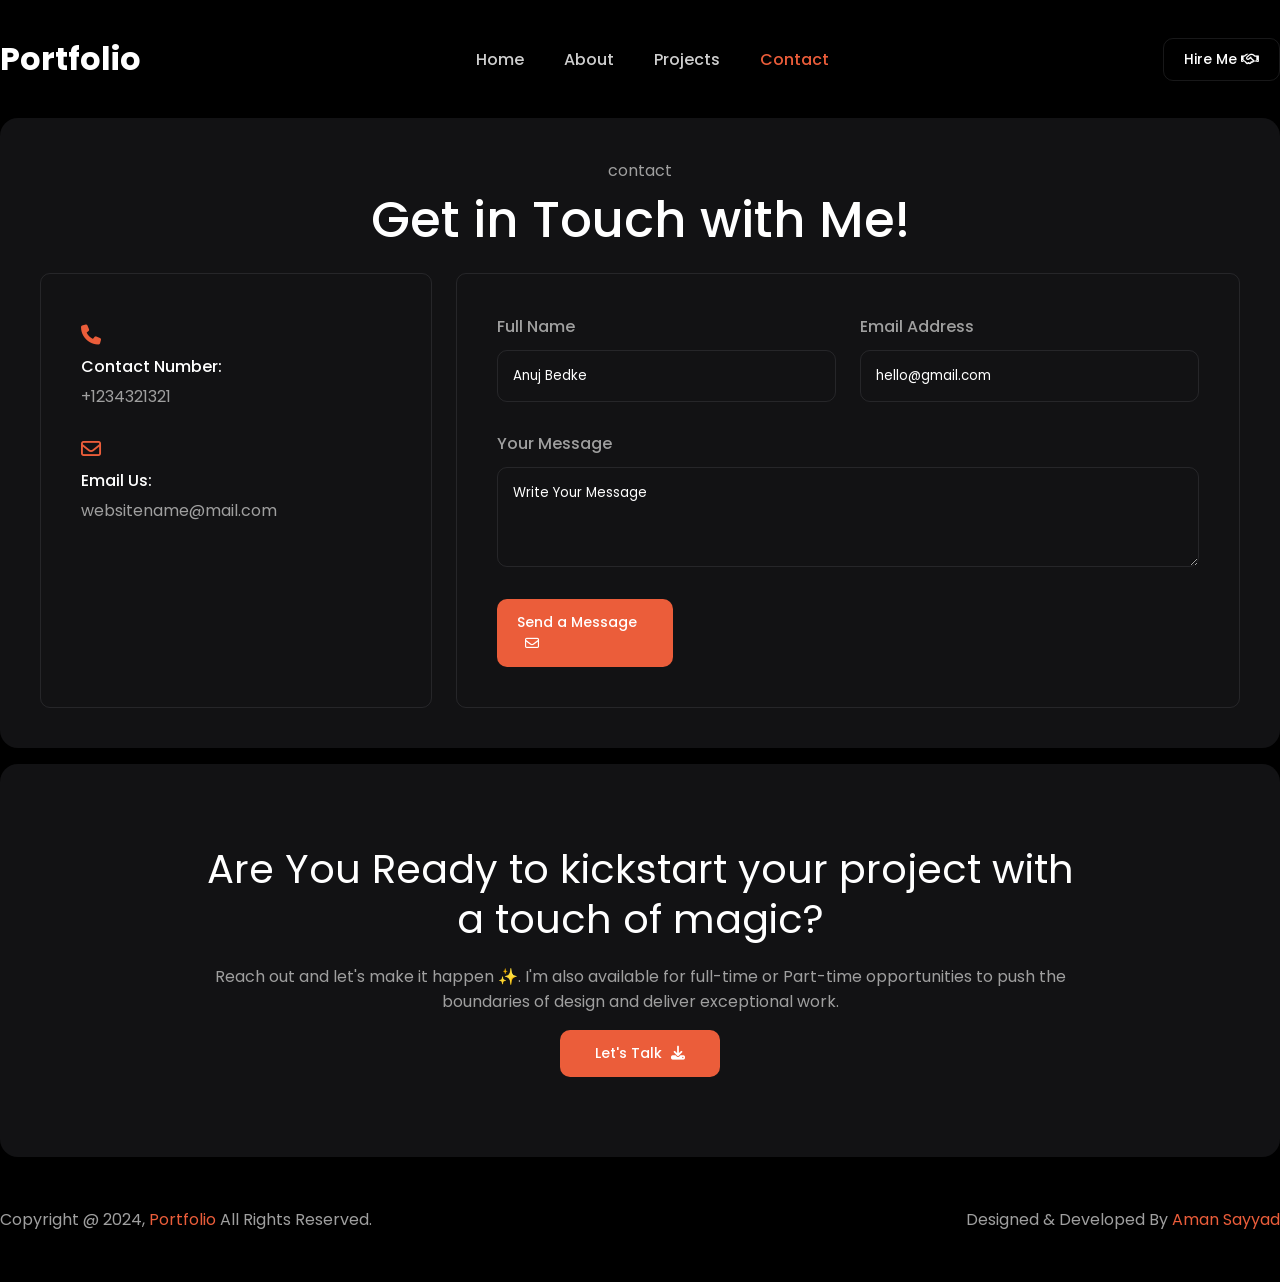
<file: pages/contact.html>
<!DOCTYPE html>
<html lang="en">
  <head>
    <meta charset="UTF-8" />
    <meta name="viewport" content="width=device-width, initial-scale=1.0" />
    <title>Portfolio - Contact</title>

    <link rel="stylesheet" href="../styles/main-styles.css" />
    <link rel="stylesheet" href="../styles/contact.css" />

    <link
      rel="stylesheet"
      href="https://cdnjs.cloudflare.com/ajax/libs/font-awesome/6.6.0/css/all.min.css"
      integrity="sha512-Kc323vGBEqzTmouAECnVceyQqyqdsSiqLQISBL29aUW4U/M7pSPA/gEUZQqv1cwx4OnYxTxve5UMg5GT6L4JJg=="
      crossorigin="anonymous"
      referrerpolicy="no-referrer"
    />
  </head>
  <body>
    <div class="container">
      <!-- HEADER SECTION START -->
      <div class="header s-bet">
        <div class="logo">
          <h1>Portfolio</h1>
        </div>
        <ul class="list d-flex">
          <li>
            <a href="../index.html">Home</a>
          </li>
          <li>
            <a href="./about.html">About</a>
          </li>
          <li>
            <a href="./works.html">Projects</a>
          </li>
          <li>
            <a href="./contact.html" class="active">Contact</a>
          </li>
        </ul>
        <div class="hire-btn">
          Hire Me <i class="fa-regular fa-handshake"></i>
        </div>
        <div class="menu">
          <div class="bar"></div>
          <div class="bar"></div>
          <div class="bar"></div>
        </div>
      </div>
      <!-- HEADER SECTION END -->

      <!-- CONTACT SECTION START -->
      <div class="contact-card card">
        <p class="text-center">contact</p>
        <h1 class="text-center">Get in Touch with Me!</h1>
        <div class="contact-data">
          <div class="contact-info">
            <ul>
              <li>
                <i class="fa-solid fa-phone"></i>
                <h5>contact number:</h5>
                <p>+1234321321</p>
              </li>
              <li>
                <i class="fa-regular fa-envelope"></i>
                <h5>Email us:</h5>
                <p>websitename@mail.com</p>
              </li>
            </ul>
          </div>
          <div class="contact-form">
            <div class="input-grid">
              <div class="input-card">
                <label>Full Name</label>
                <input type="text" placeholder="Anuj Bedke" />
              </div>
              <div class="input-card">
                <label>Email Address</label>
                <input type="text" placeholder="hello@gmail.com" />
              </div>
            </div>
            <div class="input-textarea">
              <label>Your Message</label>
              <textarea
                name=""
                id=""
                placeholder="Write Your Message"
              ></textarea>
            </div>
            <div class="touch">
              Send a Message <i class="fa-regular fa-envelope"></i>
            </div>
          </div>
        </div>
      </div>
      <!-- CONTACT SECTION END -->

      <!-- LET'S CONTACT SECTION START   -->
      <div class="connect card m-top1 d-flex f-col">
        <h1>Are You Ready to kickstart your project with a touch of magic?</h1>
        <p>
          Reach out and let's make it happen ✨. I'm also available for
          full-time or Part-time opportunities to push the boundaries of design
          and deliver exceptional work.
        </p>
        <div class="talk">Let's Talk <i class="fa-solid fa-download"></i></div>
      </div>
      <!-- LET'S CONTACT SECTION END   -->

      <!-- FOOTER SECTION START  -->
      <div class="footer s-bet">
        <p>Copyright @ 2024, <span>Portfolio</span> All Rights Reserved.</p>
        <p>Designed & Developed By <span>Aman Sayyad</span></p>
      </div>
      <!-- FOOTER SECTION END -->
    </div>
  </body>
</html>
</file>
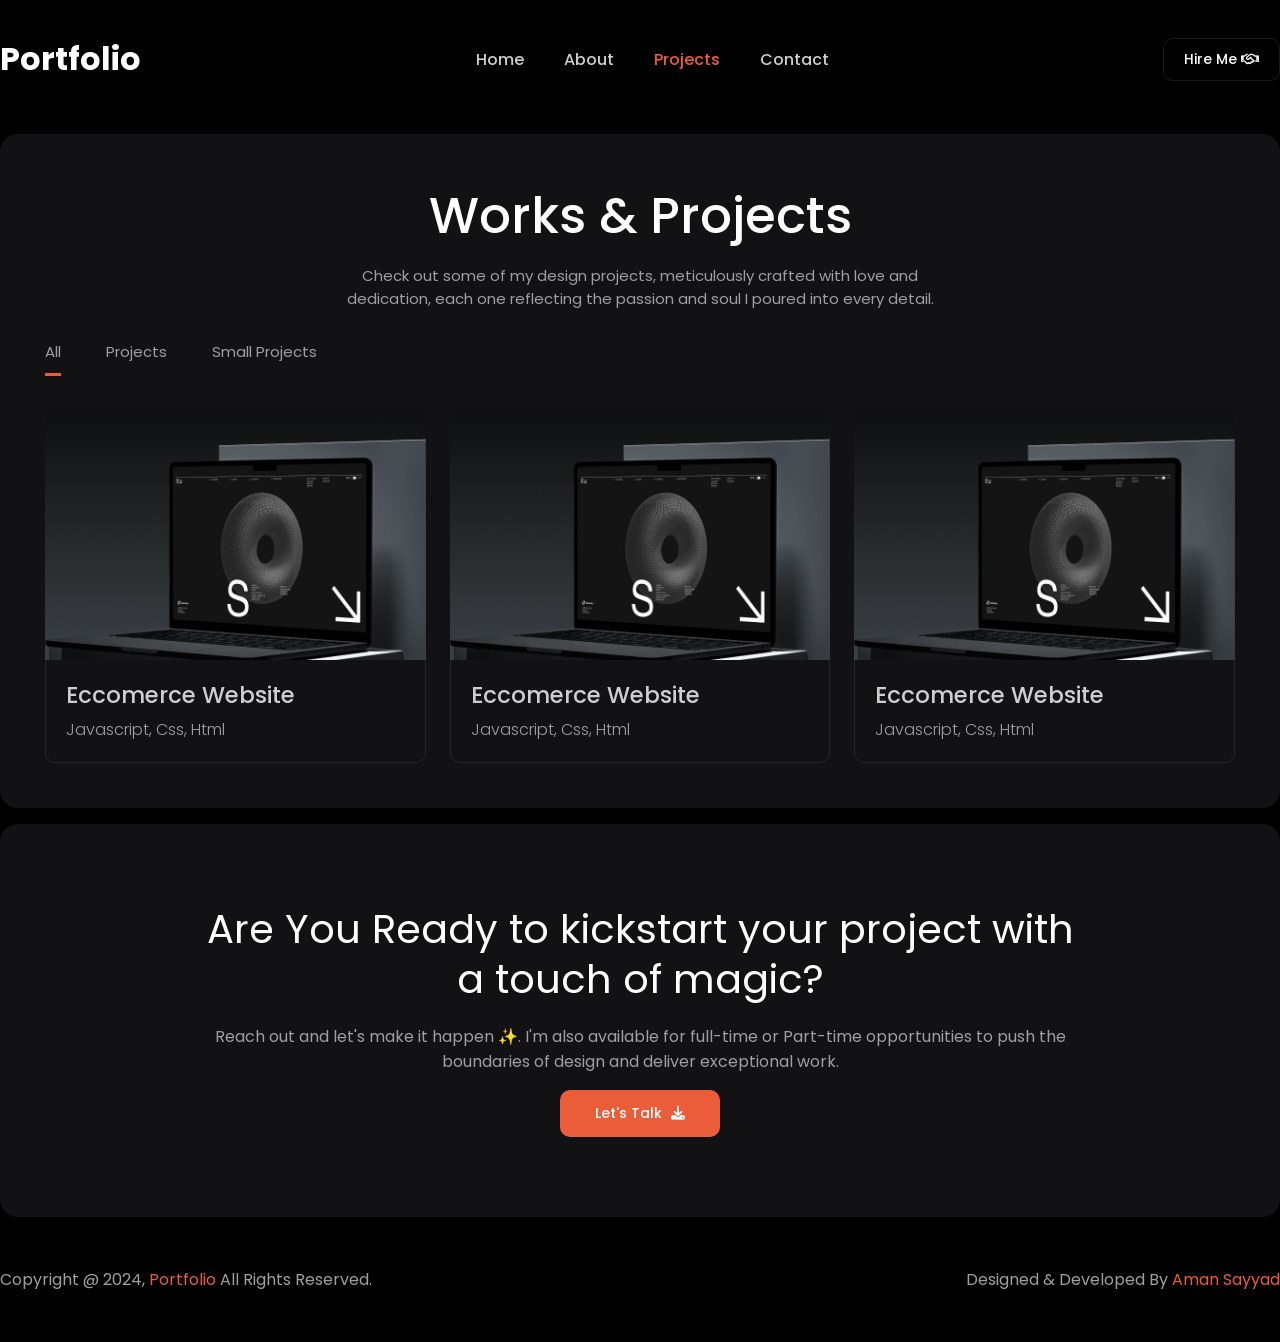
<file: pages/works.html>
<!DOCTYPE html>
<html lang="en">
  <head>
    <meta charset="UTF-8" />
    <meta name="viewport" content="width=device-width, initial-scale=1.0" />
    <title>Portfolio - Works</title>

    <link rel="stylesheet" href="../styles/main-styles.css" />
    <link rel="stylesheet" href="../styles/home.css" />

    <link
      rel="stylesheet"
      href="https://cdnjs.cloudflare.com/ajax/libs/font-awesome/6.6.0/css/all.min.css"
      integrity="sha512-Kc323vGBEqzTmouAECnVceyQqyqdsSiqLQISBL29aUW4U/M7pSPA/gEUZQqv1cwx4OnYxTxve5UMg5GT6L4JJg=="
      crossorigin="anonymous"
      referrerpolicy="no-referrer"
    />
  </head>
  <body>
    <div class="container">

      <!-- HEADER SECTION START -->
      <div class="header s-bet">
        <div class="logo">
          <h1>Portfolio</h1>
        </div>
        <ul class="list d-flex">
          <li>
            <a href="../index.html">Home</a>
          </li>
          <li>
            <a href="./about.html">About</a>
          </li>
          <li>
            <a href="./works.html" class="active">Projects</a>
          </li>
          <li>
            <a href="./contact.html">Contact</a>
          </li>
        </ul>
        <div class="hire-btn">
          Hire Me <i class="fa-regular fa-handshake"></i>
        </div>
        <div class="menu">
          <div class="bar"></div>
          <div class="bar"></div>
          <div class="bar"></div>
        </div>
      </div>
      <!-- HEADER SECTION END -->

      <!-- PROJECT SECTION START   -->
      <div class="project card m-top1">
        <h2>Works & Projects</h2>
        <p class="workpara">
          Check out some of my design projects, meticulously crafted with love
          and dedication, each one reflecting the passion and soul I poured into
          every detail.
        </p>
        <ul>
          <li>
            All
            <div class="active"></div>
          </li>
          <li>Projects</li>
          <li>Small Projects</li>
        </ul>
        <div class="project-grid">
          <div class="project-card">
            <div class="hover-card">
              <div class="arrow">
                <i class="fa-solid fa-arrow-right"></i>
              </div>
            </div>
            <img src="/assets/project.jpg" alt="" />
            <div class="data">
              <h3>Eccomerce Website</h3>
              <p>Javascript, Css, Html</p>
            </div>
          </div>
          <div class="project-card">
            <div class="hover-card">
              <div class="arrow">
                <i class="fa-solid fa-arrow-right"></i>
              </div>
            </div>
            <img src="/assets/project.jpg" alt="" />
            <div class="data">
              <h3>Eccomerce Website</h3>
              <p>Javascript, Css, Html</p>
            </div>
          </div>
          <div class="project-card">
            <div class="hover-card">
              <div class="arrow">
                <i class="fa-solid fa-arrow-right"></i>
              </div>
            </div>
            <img src="/assets/project.jpg" alt="" />
            <div class="data">
              <h3>Eccomerce Website</h3>
              <p>Javascript, Css, Html</p>
            </div>
          </div>
        </div>
      </div>
      <!-- PROJECT SECTION END   -->

      <!-- LET'S CONTACT SECTION START   -->
      <div class="connect card m-top1 d-flex f-col">
        <h1>Are You Ready to kickstart your project with a touch of magic?</h1>
        <p>
          Reach out and let's make it happen ✨. I'm also available for
          full-time or Part-time opportunities to push the boundaries of design
          and deliver exceptional work.
        </p>
        <div class="talk">Let's Talk <i class="fa-solid fa-download"></i></div>
      </div>
      <!-- LET'S CONTACT SECTION END   -->

      <!-- FOOTER SECTION START  -->
      <div class="footer s-bet">
        <p>Copyright @ 2024, <span>Portfolio</span> All Rights Reserved.</p>
        <p>Designed & Developed By <span>Aman Sayyad</span></p>
      </div>
      <!-- FOOTER SECTION END -->

    </div>
  </body>
</html>
</file>
<file: styles/main-styles.css>
@import url("https://fonts.googleapis.com/css2?family=Poppins:ital,wght@0,100;0,200;0,300;0,400;0,500;0,600;0,700;0,800;0,900;1,100;1,200;1,300;1,400;1,500;1,600;1,700;1,800;1,900&display=swap");

:root {
  --red-color: #eb5d3a;
  --gray-color: #cecece;
  --button-border: hsla(240, 2%, 48%, 0.2);
  --light-black: #121214;
  --dark-gray-color: #9f9f9f;
}
* {
  margin: 0;
  padding: 0;
  box-sizing: border-box;
  font-family: "Poppins", sans-serif;
}
body {
  background-color: #000;
}
a {
  text-decoration: none;
}
li {
  list-style: none;
}
.container {
  max-width: 1320px;
  margin: auto;
}
.d-flex {
  display: flex;
  align-items: center;
  justify-content: center;
}
.s-bet {
  display: flex;
  align-items: center;
  justify-content: space-between;
}
.f-col {
  flex-direction: column;
}
.card {
  background-color: var(--light-black);
  border-radius: 18px;
}
.m-top1 {
  margin-top: 1rem;
}
.p45 {
  padding: 45px;
}

/* HEADER STYLES  */
.header {
  max-width: 1320px;
  margin: auto;
  padding: 35px 0px;
}
.header .logo h1 {
  color: #fff;
}
.header .list li {
  padding: 0px 20px;
}
.header .list li a {
  color: var(--gray-color);
  font-weight: 500;
  font-size: 16px;
}
.header .list li a:hover {
  color: var(--red-color);
  transition: 0.3s ease-in;
}
.header .list li .active {
  color: var(--red-color);
}
.hire-btn {
  border: 1px solid var(--button-border);
  font-size: 14px;
  font-weight: 500;
  color: #fff;
  padding: 10px 20px;
  border-radius: 10px;
  cursor: pointer;
}
.hire-btn:hover {
  background-color: var(--red-color);
  transition: 0.3s ease-in;
}
.menu {
  display: none;
}
@media only screen and (max-width: 991px) {
  .header {
    padding: 15px 10px;
  }
  .header .logo h1 {
    font-size: 23px;
  }
  .header .list,
  .hire-btn {
    display: none;
  }
  .menu {
    display: block;
  }
  .menu .bar {
    background-color: #fff;
    height: 2px;
    width: 30px;
    margin-bottom: 7px;
  }
}


/* CONNECT SETION  */
.connect {
  padding: 80px 200px;
}
.connect h1 {
  color: #fff;
  font-size: 40px;
  font-weight: 400;
  line-height: 50px;
  margin-bottom: 20px;
  text-align: center;
}
.connect p {
  margin-bottom: 1rem;
  text-align: center;
  color: var(--dark-gray-color);
}
.connect .talk {
  background-color: var(--red-color);
  font-size: 14px;
  font-weight: 500;
  color: #fff;
  padding: 13px 35px;
  border-radius: 10px;
  cursor: pointer;
}
.connect .talk i {
  margin-left: 5px;
}
.connect .talk:hover {
  border: 1px solid var(--button-border);
  background-color: transparent;
  transition: 0.3s ease-in;
}
@media only screen and (max-width: 991px) {
  .connect {
    padding: 60px 35px;
    margin: 1rem 15px;
    margin-bottom: 0rem;
  }
  .connect h1 {
    font-size: 30px;
    line-height: 40px;
  }
}

/* FOOTER STYLES  */
.footer {
  padding: 50px 0px;
}
.footer p {
  color: var(--dark-gray-color);
}
.footer p span {
  color: var(--red-color);
}
@media only screen and (max-width: 991px) {
  .footer {
    flex-direction: column;
    padding: 35px 0px;
  }
}
</file>
<file: styles/contact.css>
.contact-card {
  padding: 40px;
}
.text-center {
  text-align: center;
}
.contact-card h1 {
  font-size: 50px;
  font-weight: 500;
  margin-bottom: 15px;
  color: #fff;
}
.contact-card p {
  font-size: 16px;
  color: var(--dark-gray-color);
}
.contact-data {
  display: grid;
  grid-template-columns: 1fr 2fr;
  grid-gap: 1.5rem;
}
.contact-info {
  border: 1px solid var(--button-border);
  border-radius: 10px;
  padding: 50px 30px 20px 40px;
}
.contact-info ul li {
  margin-bottom: 1.8rem;
}
.contact-info ul li h5 {
  color: #fff;
  font-size: 16px;
  font-weight: 500;
  margin-bottom: 5px;
  margin-top: 5px;
  text-transform: capitalize;
  transition: 0.3s;
}
.contact-info ul li i {
  color: var(--red-color);
  font-size: 20px;
}
.contact-form {
  border: 1px solid var(--button-border);
  border-radius: 10px;
  padding: 40px;
}
.input-grid {
  display: grid;
  grid-template-columns: 1fr 1fr;
  grid-gap: 1.5rem;
  margin-bottom: 1.8rem;
}
.input-card,
.input-textarea {
  display: flex;
  align-items: flex-start;
  justify-content: flex-start;
  flex-direction: column;
}
.input-card label,
.input-textarea label {
  color: var(--dark-gray-color);
  margin-bottom: 0.7rem;
  font-weight: 500;
}
.input-card input {
  width: 100%;
  padding: 15px 15px;
  border-radius: 10px;
  border: none;
  outline: none;
  background-color: transparent;
  border: 1px solid var(--button-border);
  color: #fff;
}
.input-card input::placeholder,
.input-textarea textarea::placeholder {
  color: #fff;
}
.input-textarea textarea {
  width: 100%;
  height: 100px;
  padding: 15px 15px;
  border-radius: 10px;
  border: none;
  outline: none;
  background-color: transparent;
  border: 1px solid var(--button-border);
  color: #fff;
}
.contact-form .touch {
  background-color: var(--red-color);
  font-size: 14px;
  font-weight: 500;
  color: #fff;
  padding: 13px 20px;
  border-radius: 10px;
  cursor: pointer;
  width: 25%;
  margin-top: 2rem;
}
.contact-form .touch i {
  margin-left: 0.5rem;
}
.contact-form .touch:hover {
  background-color: transparent;
  border: 1px solid var(--button-border);
  transition: 0.2s ease-in;
}
@media only screen and (max-width: 991px) {
  .contact-card {
    margin: 1rem 15px;
    padding: 25px;
  }
  .contact-card h1 {
    font-size: 30px;
    padding: 0px 30px;
  }
  .contact-data {
    grid-template-columns: 1fr;
  }
  .input-grid {
    grid-template-columns: 1fr;
    grid-gap: 1.5rem;
    margin-bottom: 1.8rem;
  }
  .contact-form {
    padding: 25px;
  }
  .contact-card .touch {
    width: 75%;
  }
}
</file>
<file: styles/home.css>
/* HERO STYLES */

.hero-grid {
  display: grid;
  grid-template-columns: 1fr 2fr;
  grid-gap: 1.5rem;
}
.profile {
  padding: 45px;
}
.profile .profile-img img {
  width: 270px;
  border-radius: 50%;
  margin-bottom: 15px;
}
.profile h2 {
  color: #fff;
  font-size: 35px;
  margin-bottom: 5px;
}
.profile-tag {
  color: var(--gray-color);
  margin-bottom: 35px;
}
.profile .social-media li {
  padding: 0px 15px;
}
.profile .social-media li a {
  border: 1px solid var(--button-border);
  padding: 10px 15px;
  border-radius: 10px;
  cursor: pointer;
  color: #fff;
  font-size: 20px;
}
.tagline {
  padding: 45px;
  margin-bottom: 1.5rem;
}
.tagline .hello {
  color: var(--gray-color);
  margin-bottom: 15px;
}
.tagline h1 {
  color: #fff;
  font-weight: 500;
  margin-bottom: 20px;
}
.avil {
  display: flex;
  align-items: center;
  margin-left: 50px;
  margin-bottom: 20px;
}
.avil p {
  color: var(--gray-color);
}
.avil .circle {
  background-color: yellow;
  width: 15px;
  height: 15px;
  border-radius: 50%;
  margin-right: 10px;
}
.tagline .cv {
  background-color: var(--red-color);
  font-size: 14px;
  font-weight: 500;
  color: #fff;
  padding: 13px 20px;
  border-radius: 10px;
  cursor: pointer;
  width: 20%;
}
.company {
  padding: 45px;
}
.company h1 {
  color: #fff;
  margin-bottom: 40px;
  font-weight: 500;
}
.company img {
  width: 200px;
}

@media only screen and (max-width: 991px) {
  .hero-grid {
    grid-template-columns: 1fr;
    padding: 0px 15px;
  }
  .profile,
  .tagline,
  .company {
    padding: 30px;
  }
  .profile-img {
    width: 200px;
  }
  .tagline .cv {
    width: 53%;
  }
  .tagline h1,
  .company h1 {
    font-size: 25px;
  }
  .profile-tag {
    text-align: center;
  }
  .avil {
    margin-left: 25px;
  }
}

/* PROJECT SECTION  */
.project {
  padding: 45px;
}
.project h2 {
  color: #fff;
  font-size: 50px;
  margin-bottom: 10px;
  text-align: center;
  font-weight: 500;
}
.project .workpara {
  font-size: 15px;
  padding: 0px 300px;
  color: var(--dark-gray-color);
  text-align: center;
  margin-bottom: 30px;
}
.project ul {
  display: flex;
  align-items: center;
  justify-content: flex-start;
}
.project ul li {
  position: relative;
  margin-right: 45px;
  font-size: 15px;
  color: var(--dark-gray-color);
  padding-bottom: 10px;
}
.project ul li .active {
  position: absolute;
  top: 100%;
  left: 50%;
  transform: translateX(-50%);
  height: 3px;
  width: 100%;
  background-color: var(--red-color);
}
.project-grid {
  display: grid;
  grid-template-columns: repeat(3, 1fr);
  grid-gap: 1.5rem;
  margin-top: 40px;
}
.project-card {
  position: relative;
}
.project-card img {
  width: 100%;
}
.project-card .data {
  border: 1px solid var(--button-border);
  padding: 20px;
  width: 100%;
  margin-top: -10px;
  border-bottom-left-radius: 10px;
  border-bottom-right-radius: 10px;
}
.project-card .data h3 {
  color: var(--gray-color);
  font-weight: 500;
  font-size: 23px;
  margin-bottom: 5px;
}
.project-card .data p {
  font-weight: 300;
  color: var(--dark-gray-color);
}
.project-card:hover .hover-card {
  position: absolute;
  left: 0;
  top: 0;
  transition: 0.3s;
  width: 100%;
  height: 72.5%;
  background-color: rgba(0, 0, 0, 0.5);
  z-index: 1000;
  cursor: pointer;
}
.project-card .hover-card .arrow {
  display: none;
}
.project-card:hover .hover-card .arrow {
  display: flex;
  align-items: center;
  justify-content: center;
  position: absolute;
  top: 40%;
  left: 50%;
  transform: translateX(-25%);
  height: 55px;
  width: 55px;
  background-color: var(--red-color);
  border-radius: 50%;
  transition: 0.3s ease-in-out;
}
.project-card .hover-card i {
  color: #fff;
  font-size: 18px;
  transform: rotate(-40deg);
}
@media only screen and (max-width: 991px) {
  .project {
    margin: 0px 15px;
    margin-top: 1rem;
    padding: 30px;
  }
  .project ul li {
    margin-right: 30px;
  }
  .project-grid {
    grid-template-columns: 1fr;
  }
  .project h2 {
    color: #fff;
    font-size: 30px;
    margin-bottom: 15px;
    text-align: center;
  }
  .project .workpara {
    font-size: 16px;
    padding: 0px 5px;
    color: var(--gray-color);
    text-align: center;
    margin-bottom: 30px;
  }
}
</file>
